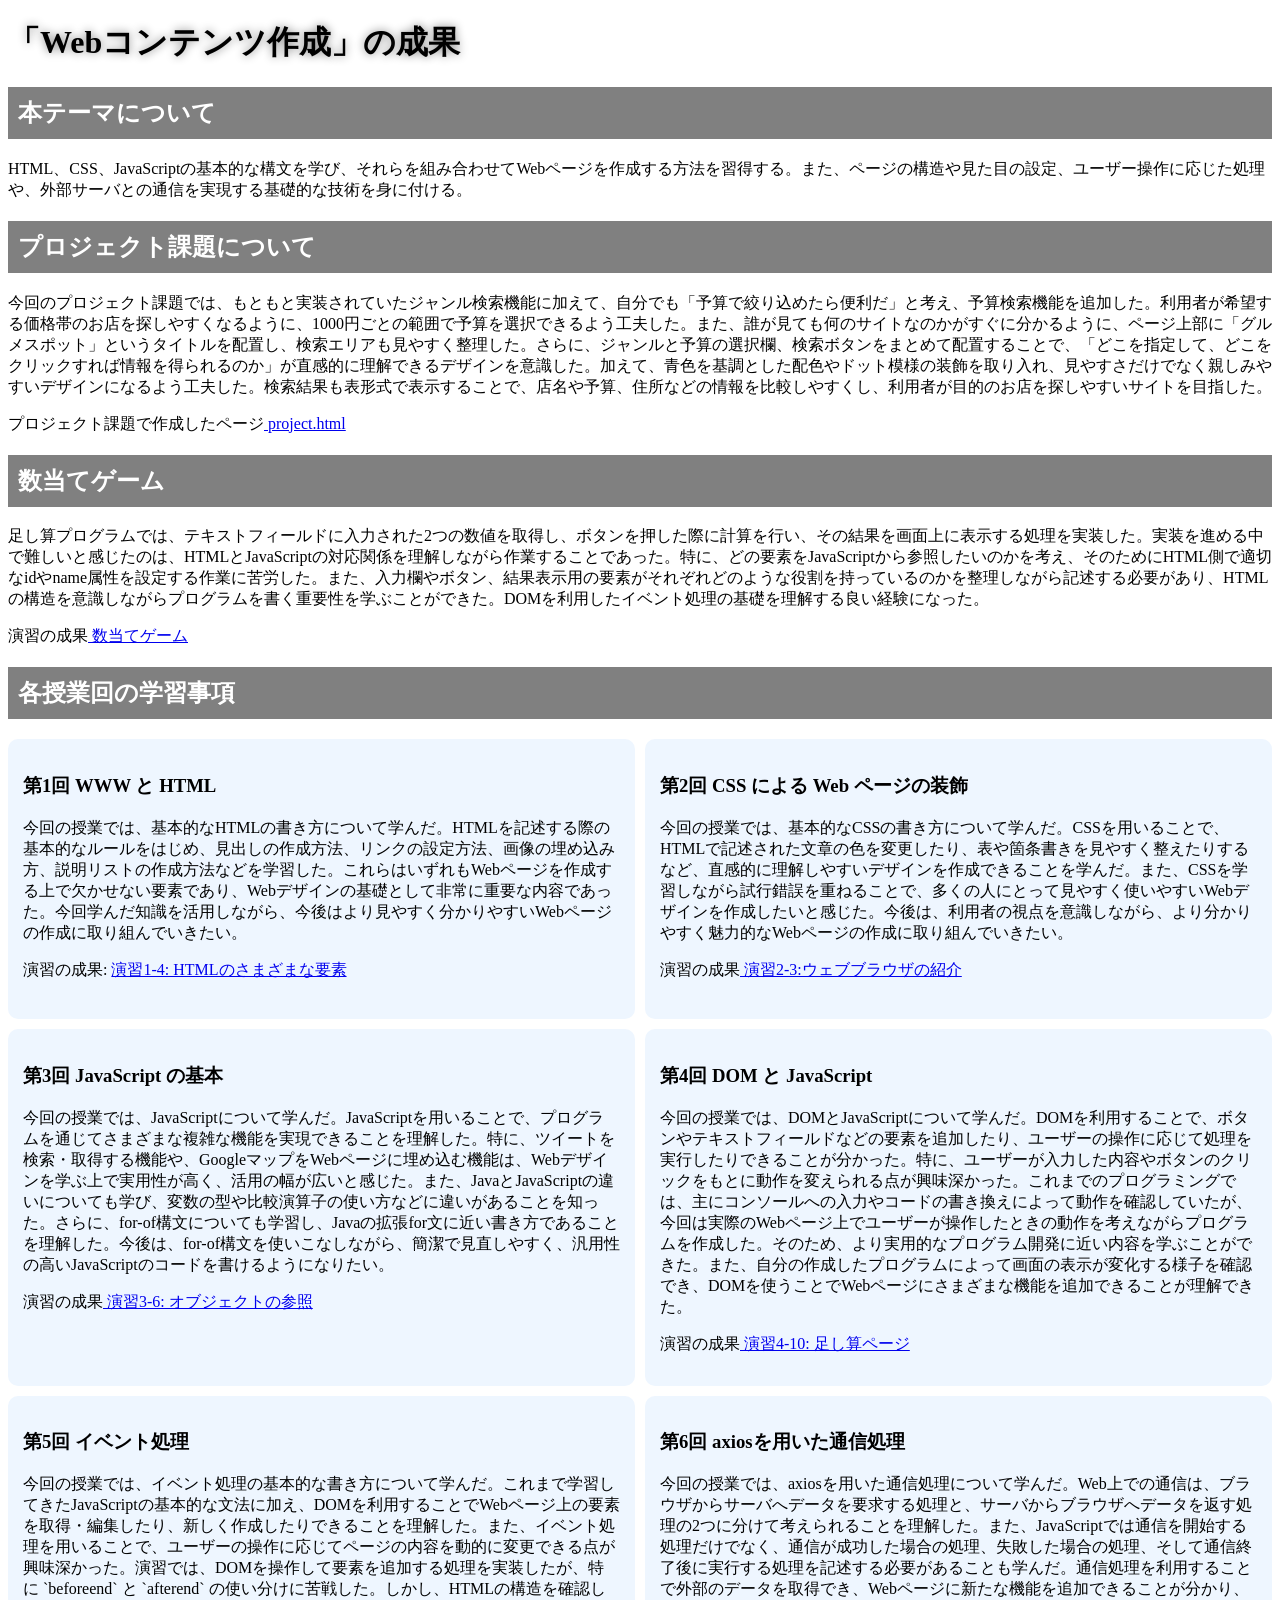
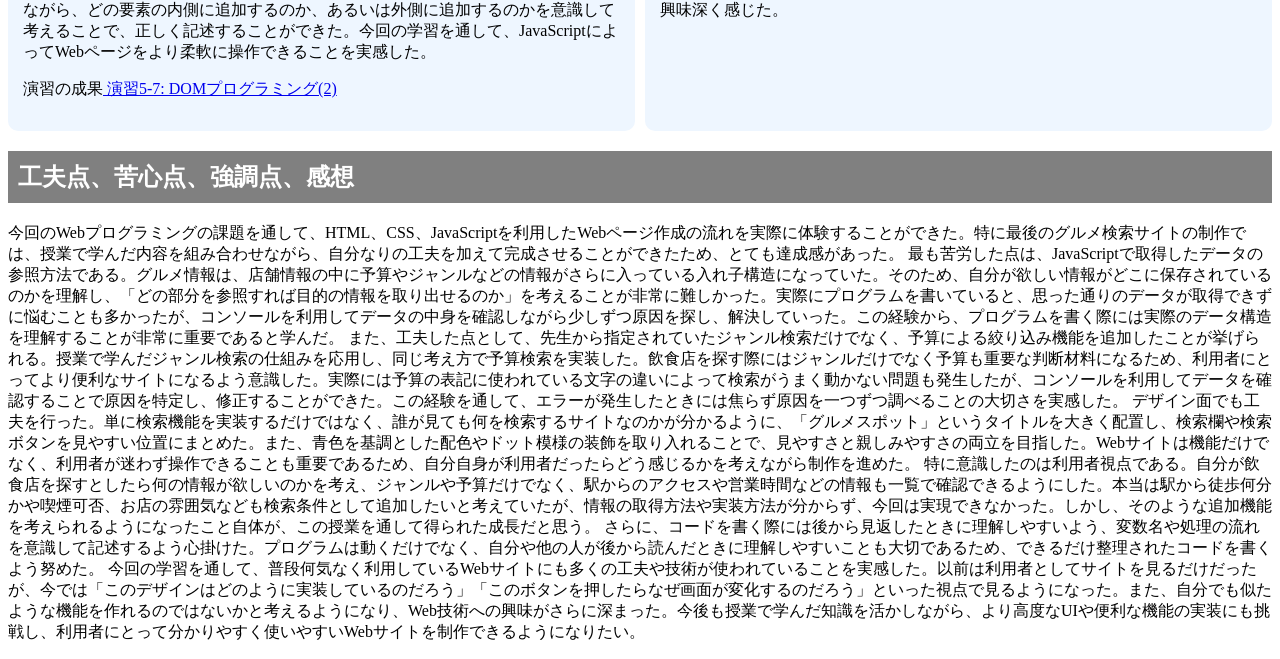
<file: index.html>
<!DOCTYPE html>
<html>
  <head>
    <meta charset="utf-8">
    <title>My test page</title>
    <link rel="stylesheet" href="practice-css/style.css">
  </head>
  <body>
    <h1>「Webコンテンツ作成」の成果</h1>
    <h2>本テーマについて</h2>
    <p>HTML、CSS、JavaScriptの基本的な構文を学び、それらを組み合わせてWebページを作成する方法を習得する。また、ページの構造や見た目の設定、ユーザー操作に応じた処理や、外部サーバとの通信を実現する基礎的な技術を身に付ける。
    </p>
    <h2>プロジェクト課題について</h2>
    <p>今回のプロジェクト課題では、もともと実装されていたジャンル検索機能に加えて、自分でも「予算で絞り込めたら便利だ」と考え、予算検索機能を追加した。利用者が希望する価格帯のお店を探しやすくなるように、1000円ごとの範囲で予算を選択できるよう工夫した。また、誰が見ても何のサイトなのかがすぐに分かるように、ページ上部に「グルメスポット」というタイトルを配置し、検索エリアも見やすく整理した。さらに、ジャンルと予算の選択欄、検索ボタンをまとめて配置することで、「どこを指定して、どこをクリックすれば情報を得られるのか」が直感的に理解できるデザインを意識した。加えて、青色を基調とした配色やドット模様の装飾を取り入れ、見やすさだけでなく親しみやすいデザインになるよう工夫した。検索結果も表形式で表示することで、店名や予算、住所などの情報を比較しやすくし、利用者が目的のお店を探しやすいサイトを目指した。</p>
    <p>プロジェクト課題で作成したページ<a href="project.html"> project.html</a></p>
    <h2>数当てゲーム</h2>
    <p>足し算プログラムでは、テキストフィールドに入力された2つの数値を取得し、ボタンを押した際に計算を行い、その結果を画面上に表示する処理を実装した。実装を進める中で難しいと感じたのは、HTMLとJavaScriptの対応関係を理解しながら作業することであった。特に、どの要素をJavaScriptから参照したいのかを考え、そのためにHTML側で適切なidやname属性を設定する作業に苦労した。また、入力欄やボタン、結果表示用の要素がそれぞれどのような役割を持っているのかを整理しながら記述する必要があり、HTMLの構造を意識しながらプログラムを書く重要性を学ぶことができた。DOMを利用したイベント処理の基礎を理解する良い経験になった。</p>
    <p>演習の成果<a href="practice-eventdom/tashizan.html"> 数当てゲーム</a></p>
    <h2>各授業回の学習事項</h2>
    <div class="grid">
      <div class="lesson">
        <h3>第1回 WWW と HTML</h3>
        <p>今回の授業では、基本的なHTMLの書き方について学んだ。HTMLを記述する際の基本的なルールをはじめ、見出しの作成方法、リンクの設定方法、画像の埋め込み方、説明リストの作成方法などを学習した。これらはいずれもWebページを作成する上で欠かせない要素であり、Webデザインの基礎として非常に重要な内容であった。今回学んだ知識を活用しながら、今後はより見やすく分かりやすいWebページの作成に取り組んでいきたい。</p>
        <p>演習の成果: <a href="practice-html/elements.html" title="演習1-4: HTMLのさまざまな要素" target="_blank">演習1-4: HTMLのさまざまな要素</a> </p>
        
      </div> 
      <div class="lesson">
        <h3>第2回 CSS による Web ページの装飾</h3>
        <p>今回の授業では、基本的なCSSの書き方について学んだ。CSSを用いることで、HTMLで記述された文章の色を変更したり、表や箇条書きを見やすく整えたりするなど、直感的に理解しやすいデザインを作成できることを学んだ。また、CSSを学習しながら試行錯誤を重ねることで、多くの人にとって見やすく使いやすいWebデザインを作成したいと感じた。今後は、利用者の視点を意識しながら、より分かりやすく魅力的なWebページの作成に取り組んでいきたい。</p>
        <p>演習の成果<a href="practice-css/browser-intro.html"> 演習2-3:ウェブブラウザの紹介</a> </p>
      </div>
      <div class="lesson">
        <h3>第3回 JavaScript の基本</h3>
        <p>今回の授業では、JavaScriptについて学んだ。JavaScriptを用いることで、プログラムを通じてさまざまな複雑な機能を実現できることを理解した。特に、ツイートを検索・取得する機能や、GoogleマップをWebページに埋め込む機能は、Webデザインを学ぶ上で実用性が高く、活用の幅が広いと感じた。また、JavaとJavaScriptの違いについても学び、変数の型や比較演算子の使い方などに違いがあることを知った。さらに、for-of構文についても学習し、Javaの拡張for文に近い書き方であることを理解した。今後は、for-of構文を使いこなしながら、簡潔で見直しやすく、汎用性の高いJavaScriptのコードを書けるようになりたい。
        </p>
        <p>演習の成果<a href="practice-js/obj-practice.html"> 演習3-6: オブジェクトの参照</a></p>
      </div>
      <div class="lesson">
        <h3>第4回 DOM と JavaScript</h3>
        <p>今回の授業では、DOMとJavaScriptについて学んだ。DOMを利用することで、ボタンやテキストフィールドなどの要素を追加したり、ユーザーの操作に応じて処理を実行したりできることが分かった。特に、ユーザーが入力した内容やボタンのクリックをもとに動作を変えられる点が興味深かった。これまでのプログラミングでは、主にコンソールへの入力やコードの書き換えによって動作を確認していたが、今回は実際のWebページ上でユーザーが操作したときの動作を考えながらプログラムを作成した。そのため、より実用的なプログラム開発に近い内容を学ぶことができた。また、自分の作成したプログラムによって画面の表示が変化する様子を確認でき、DOMを使うことでWebページにさまざまな機能を追加できることが理解できた。
        </p>
        <p>演習の成果<a href="practice-eventdom/tashizan.html"> 演習4-10: 足し算ページ</a></p>
        
      </div>
      <div class="lesson">
        <h3>第5回 イベント処理</h3>
        <p>今回の授業では、イベント処理の基本的な書き方について学んだ。これまで学習してきたJavaScriptの基本的な文法に加え、DOMを利用することでWebページ上の要素を取得・編集したり、新しく作成したりできることを理解した。また、イベント処理を用いることで、ユーザーの操作に応じてページの内容を動的に変更できる点が興味深かった。演習では、DOMを操作して要素を追加する処理を実装したが、特に `beforeend` と `afterend` の使い分けに苦戦した。しかし、HTMLの構造を確認しながら、どの要素の内側に追加するのか、あるいは外側に追加するのかを意識して考えることで、正しく記述することができた。今回の学習を通して、JavaScriptによってWebページをより柔軟に操作できることを実感した。
        </p>
        <p>演習の成果<a href="practice-dom2/dom2-exercise.html"> 演習5-7: DOMプログラミング(2)</a></p>
      </div>
      <div class="lesson">
        <h3>第6回 axiosを用いた通信処理</h3>
        <p>今回の授業では、axiosを用いた通信処理について学んだ。Web上での通信は、ブラウザからサーバへデータを要求する処理と、サーバからブラウザへデータを返す処理の2つに分けて考えられることを理解した。また、JavaScriptでは通信を開始する処理だけでなく、通信が成功した場合の処理、失敗した場合の処理、そして通信終了後に実行する処理を記述する必要があることも学んだ。通信処理を利用することで外部のデータを取得でき、Webページに新たな機能を追加できることが分かり、興味深く感じた。
        </p>
      </div>

     </div> 
    <h2>工夫点、苦心点、強調点、感想</h2>
    <p>今回のWebプログラミングの課題を通して、HTML、CSS、JavaScriptを利用したWebページ作成の流れを実際に体験することができた。特に最後のグルメ検索サイトの制作では、授業で学んだ内容を組み合わせながら、自分なりの工夫を加えて完成させることができたため、とても達成感があった。
        最も苦労した点は、JavaScriptで取得したデータの参照方法である。グルメ情報は、店舗情報の中に予算やジャンルなどの情報がさらに入っている入れ子構造になっていた。そのため、自分が欲しい情報がどこに保存されているのかを理解し、「どの部分を参照すれば目的の情報を取り出せるのか」を考えることが非常に難しかった。実際にプログラムを書いていると、思った通りのデータが取得できずに悩むことも多かったが、コンソールを利用してデータの中身を確認しながら少しずつ原因を探し、解決していった。この経験から、プログラムを書く際には実際のデータ構造を理解することが非常に重要であると学んだ。
        また、工夫した点として、先生から指定されていたジャンル検索だけでなく、予算による絞り込み機能を追加したことが挙げられる。授業で学んだジャンル検索の仕組みを応用し、同じ考え方で予算検索を実装した。飲食店を探す際にはジャンルだけでなく予算も重要な判断材料になるため、利用者にとってより便利なサイトになるよう意識した。実際には予算の表記に使われている文字の違いによって検索がうまく動かない問題も発生したが、コンソールを利用してデータを確認することで原因を特定し、修正することができた。この経験を通して、エラーが発生したときには焦らず原因を一つずつ調べることの大切さを実感した。
        デザイン面でも工夫を行った。単に検索機能を実装するだけではなく、誰が見ても何を検索するサイトなのかが分かるように、「グルメスポット」というタイトルを大きく配置し、検索欄や検索ボタンを見やすい位置にまとめた。また、青色を基調とした配色やドット模様の装飾を取り入れることで、見やすさと親しみやすさの両立を目指した。Webサイトは機能だけでなく、利用者が迷わず操作できることも重要であるため、自分自身が利用者だったらどう感じるかを考えながら制作を進めた。
        特に意識したのは利用者視点である。自分が飲食店を探すとしたら何の情報が欲しいのかを考え、ジャンルや予算だけでなく、駅からのアクセスや営業時間などの情報も一覧で確認できるようにした。本当は駅から徒歩何分かや喫煙可否、お店の雰囲気なども検索条件として追加したいと考えていたが、情報の取得方法や実装方法が分からず、今回は実現できなかった。しかし、そのような追加機能を考えられるようになったこと自体が、この授業を通して得られた成長だと思う。
        さらに、コードを書く際には後から見返したときに理解しやすいよう、変数名や処理の流れを意識して記述するよう心掛けた。プログラムは動くだけでなく、自分や他の人が後から読んだときに理解しやすいことも大切であるため、できるだけ整理されたコードを書くよう努めた。
        今回の学習を通して、普段何気なく利用しているWebサイトにも多くの工夫や技術が使われていることを実感した。以前は利用者としてサイトを見るだけだったが、今では「このデザインはどのように実装しているのだろう」「このボタンを押したらなぜ画面が変化するのだろう」といった視点で見るようになった。また、自分でも似たような機能を作れるのではないかと考えるようになり、Web技術への興味がさらに深まった。今後も授業で学んだ知識を活かしながら、より高度なUIや便利な機能の実装にも挑戦し、利用者にとって分かりやすく使いやすいWebサイトを制作できるようになりたい。</p>
  </body>
</html>
</file>
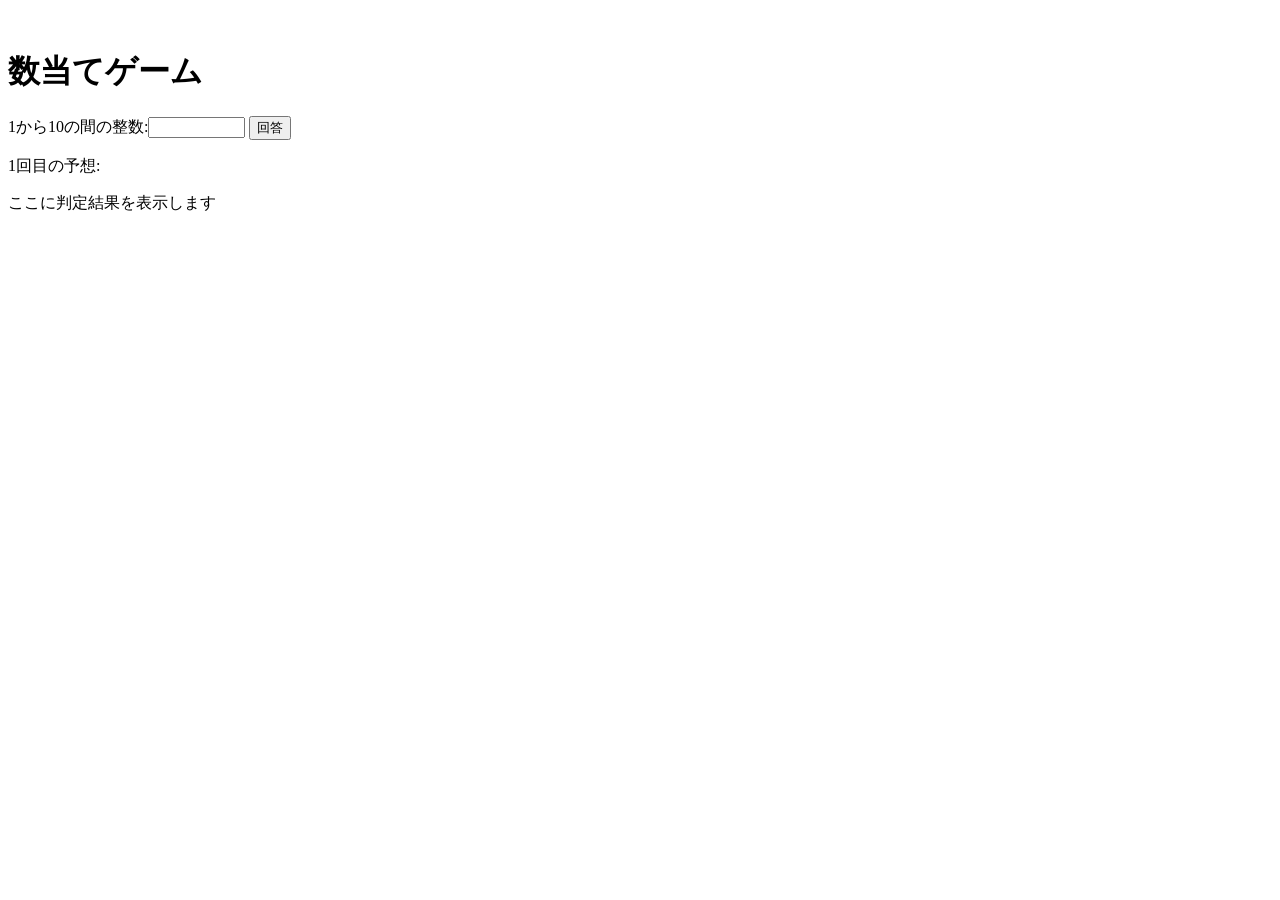
<file: kazuate.html>
<!-- 課題4-1: 数当てゲーム -->

<!DOCTYPE html>
<html>
  <head>
    <meta charset="utf-8">
    <title>数当てゲーム</title>
    <script src="kazuate.js" defer></script>
  </head>

　　<body>
    <h1>数当てゲーム</h1>
    <p>1から10の間の整数:<input type="text" name="num" id="number" size="10">
        <button id="answer">回答</button></p>
    <p>
        <span id="kaisu">1</span>回目の予想:<span id="yoso2"> </span>
        <!-- ここにテキストボックスとボタンを設置 -->
    </p>
    <p id="result">ここに判定結果を表示します</p>
</html>
</file>
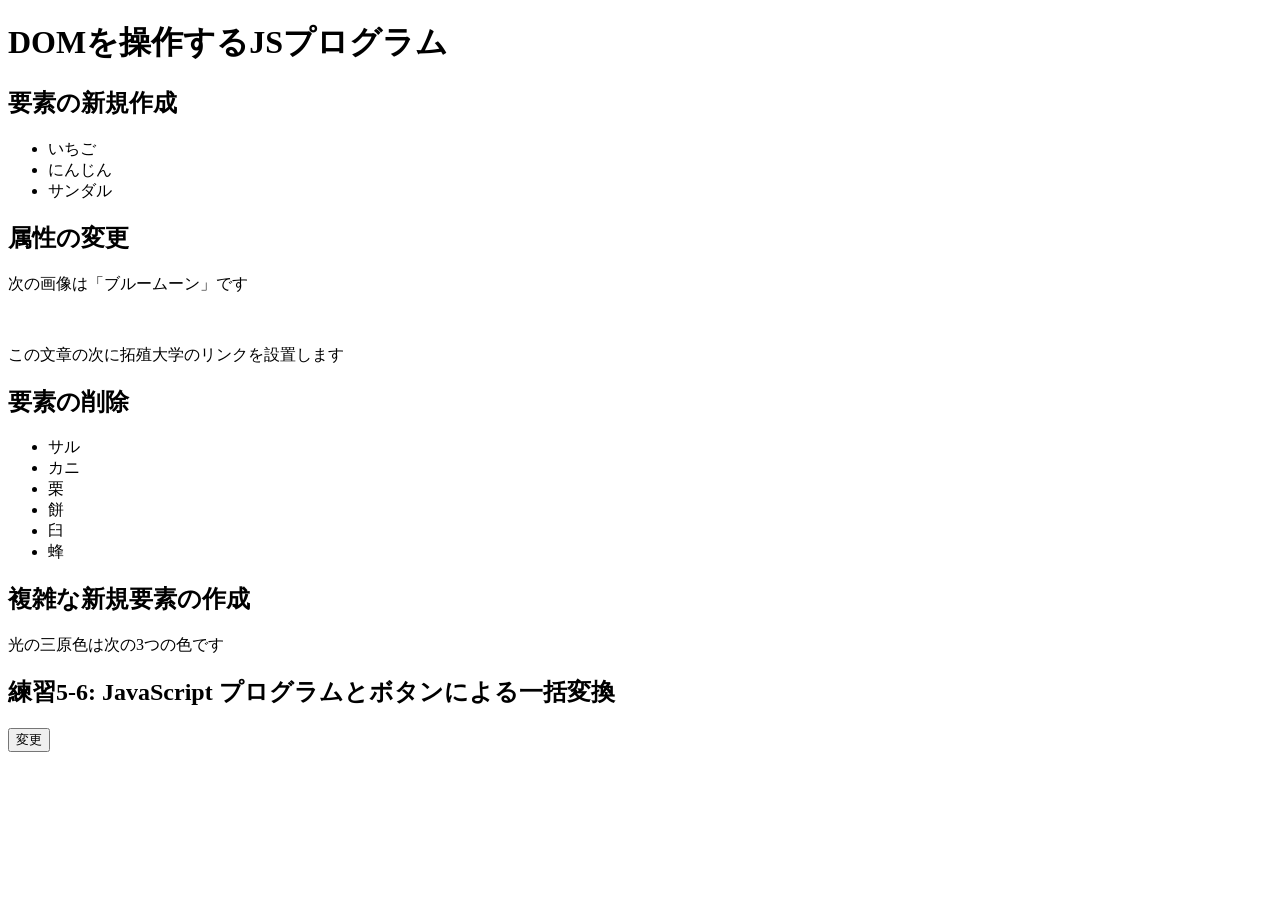
<file: practice-dom2/dom2-intro.html>
<!DOCTYPE html>
<html>
  <head>
    <title>DOMを操作するJSプログラム</title>
	<script src="dom2-intro.js" defer></script>
  </head>

  <body>
	  <h1>DOMを操作するJSプログラム</h1>

	  <h2>要素の新規作成</h2>
	  <ul id="kazoeuta">
		<li>いちご</li>
		<li>にんじん</li>
		<li>サンダル</li>
	  </ul>

	  <h2>属性の変更</h2>
	  <p>次の画像は「ブルームーン」です</p>
	  <img id="bluemoon">

	  <p id="takudai">この文章の次に拓殖大学のリンクを設置します</p>


	  <h2>要素の削除</h2>
	  <ul id="kassen">
		  <li>サル</li>
		  <li>カニ</li>
		  <li>栗</li>
		  <li id="mochi">餅</li>
		  <li>臼</li>
		  <li>蜂</li>
	  </ul>

	  <h2 id="fukuzatu">複雑な新規要素の作成</h2>
	  <p id="primary">光の三原色は次の3つの色です</p>

	  <h2>練習5-6: JavaScript プログラムとボタンによる一括変換</h2>
	  <button id="henkou">変更</button>

  </body>
</html>
</file>
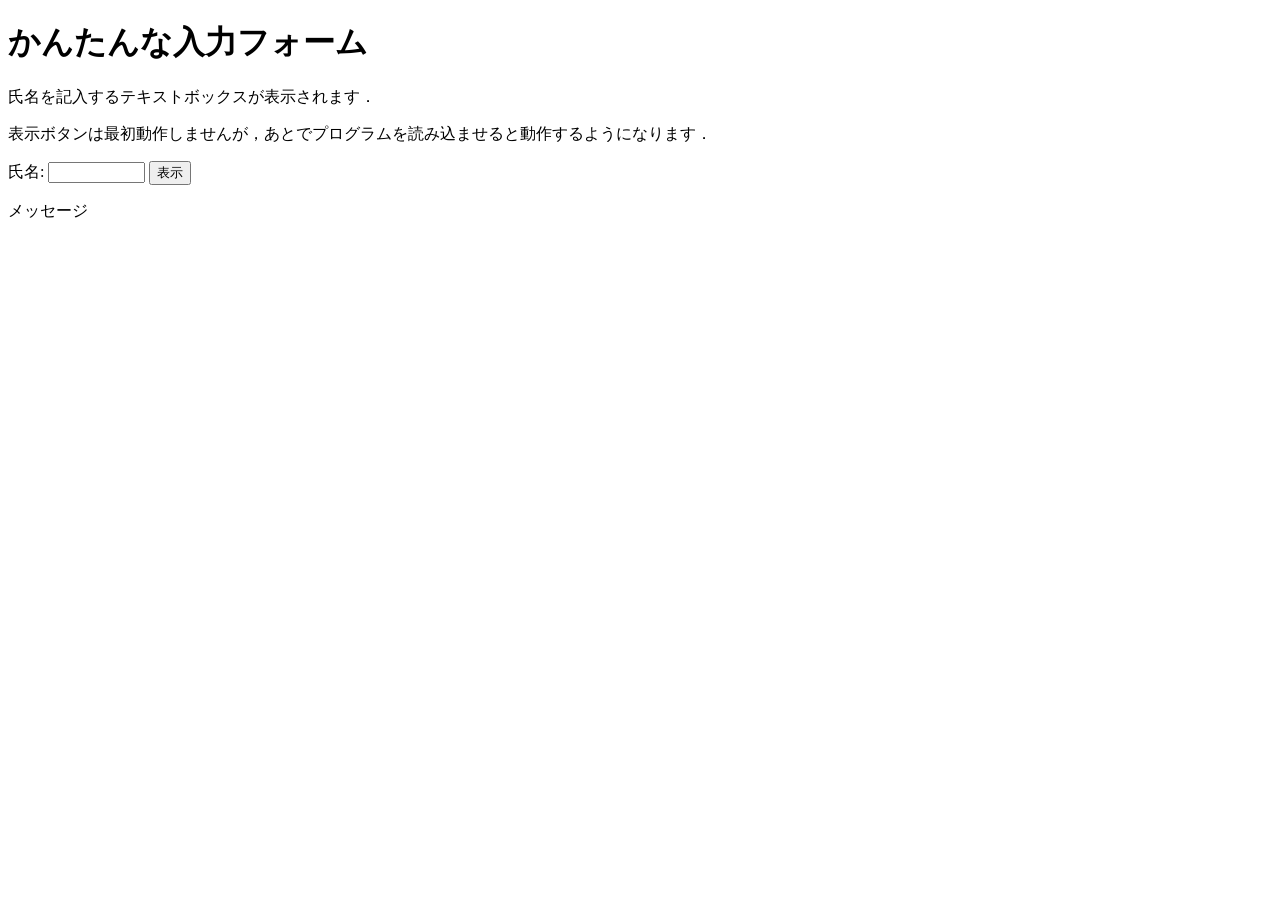
<file: practice-eventdom/input-demo.html>
<!DOCTYPE html>
<html>
  <head>
    <title>かんたんな入力フォーム</title>
    <script src="input-demo.js" defer></script>
  </head>
  </head>

  <body>
    <h1>かんたんな入力フォーム</h1>
	<p>氏名を記入するテキストボックスが表示されます．</p>
	<p>表示ボタンは最初動作しませんが，あとでプログラムを読み込ませると動作するようになります．</p>
	<label for="shimei">氏名: </label>
	<input type="text" name="shimei" size="10" id="shimei">
	<button id="print">表示</button>
	<p id="message">メッセージ</p>
  </body>
</html>
</file>
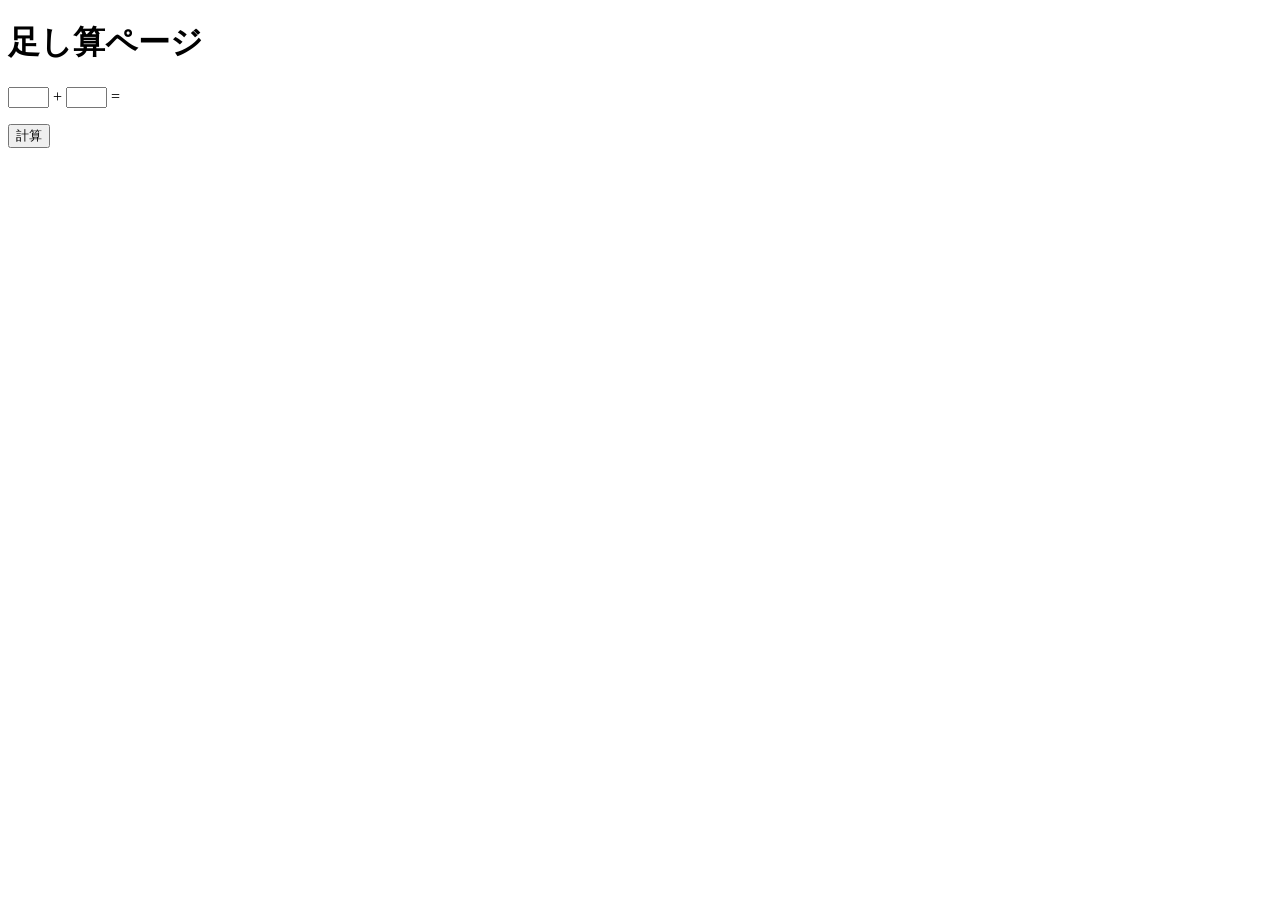
<file: practice-eventdom/tashizan.html>
<!DOCTYPE html>
<html>
  <head>
    <title>足し算ページ</title>
	<script src="tashizan.js" defer></script>
  </head>

  <body>
    <h1>足し算ページ</h1>
	<p>
	<input type="text" name="left" id="left" size="3">
	+
	<input type="text" name="right" id="right" size="3">
	=
	<span id="answer"></span>
	</p>
	<button id="calc">計算</button>
  </body>
</html>
</file>
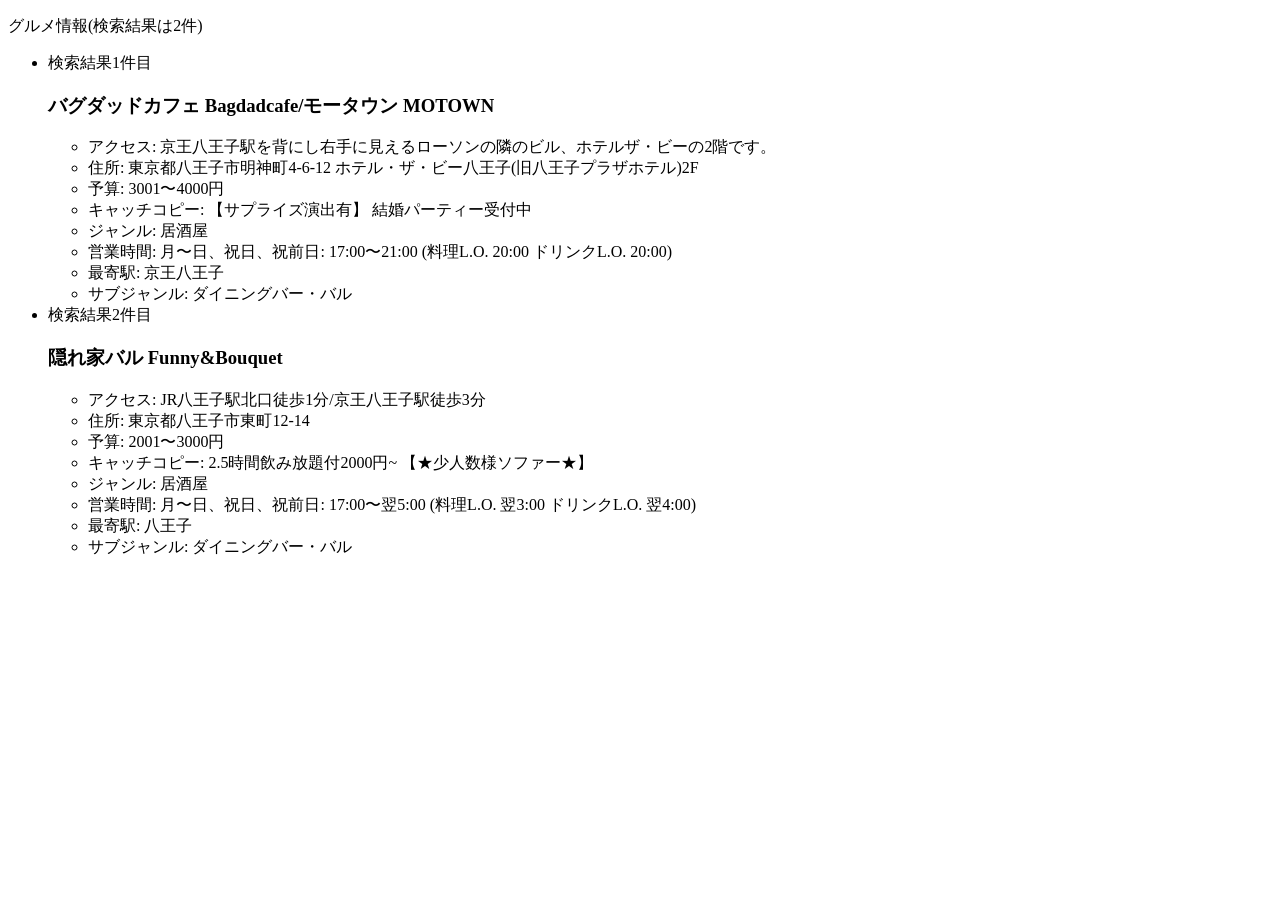
<file: practice-html/gurume.html>
<!DOCTYPE html>
<html>
  <head>
    <meta charset="utf-8">
    <title>グルメ情報</title>
  </head>
  <body>
    <p>グルメ情報(検索結果は2件)</p>
    <ul>
        <li>検索結果1件目</li>
        <h3>バグダッドカフェ Bagdadcafe/モータウン MOTOWN</h3>
        <ul>
            
            <li>アクセス: 京王八王子駅を背にし右手に見えるローソンの隣のビル、ホテルザ・ビーの2階です。</li>
            <li>住所: 東京都八王子市明神町4-6-12 ホテル・ザ・ビー八王子(旧八王子プラザホテル)2F</li>
            <li>予算: 3001〜4000円</li>
            <li>キャッチコピー: 【サプライズ演出有】 結婚パーティー受付中</li>
            <li>ジャンル: 居酒屋</li>
            <li>営業時間: 月〜日、祝日、祝前日: 17:00〜21:00 (料理L.O. 20:00 ドリンクL.O. 20:00)</li>
            <li>最寄駅: 京王八王子</li>
            <li>サブジャンル: ダイニングバー・バル</li></ul>
        <li>検索結果2件目</li>
        <h3>隠れ家バル Funny&Bouquet</h3>
        <ul>
            
            <li>アクセス: JR八王子駅北口徒歩1分/京王八王子駅徒歩3分</li>
            <li>住所: 東京都八王子市東町12-14</li>
            <li>予算: 2001〜3000円</li>
            <li>キャッチコピー: 2.5時間飲み放題付2000円~ 【★少人数様ソファー★】</li>
            <li>ジャンル: 居酒屋</li>
            <li>営業時間: 月〜日、祝日、祝前日: 17:00〜翌5:00 (料理L.O. 翌3:00 ドリンクL.O. 翌4:00)</li>
            <li>最寄駅: 八王子</li>
            <li>サブジャンル: ダイニングバー・バル</li>
  </body>
</html>
</file>
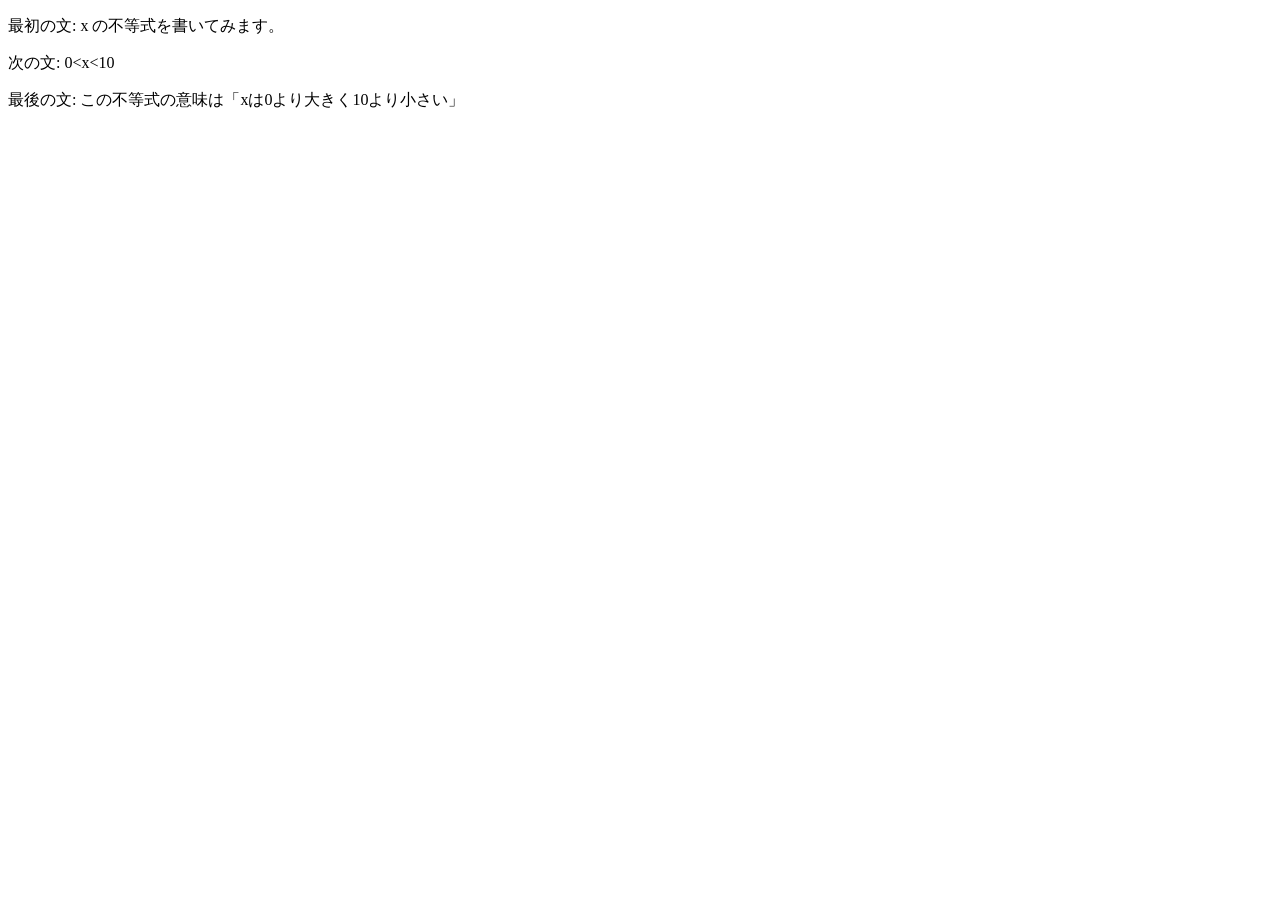
<file: practice-html/structure.html>
<!DOCTYPE html>
<html>
  <head>
    <meta charset="utf-8">
    <title>演習1-3</title>
  </head>
  <body>
    <p>最初の文: x の不等式を書いてみます。</p>
    <p>次の文: 0&lt;x&lt;10</p>
    <p>最後の文: この不等式の意味は「xは0より大きく10より小さい」</p>
    <!--<p>これは不要な文章です．</p>-->
  </body>
</html>
</file>
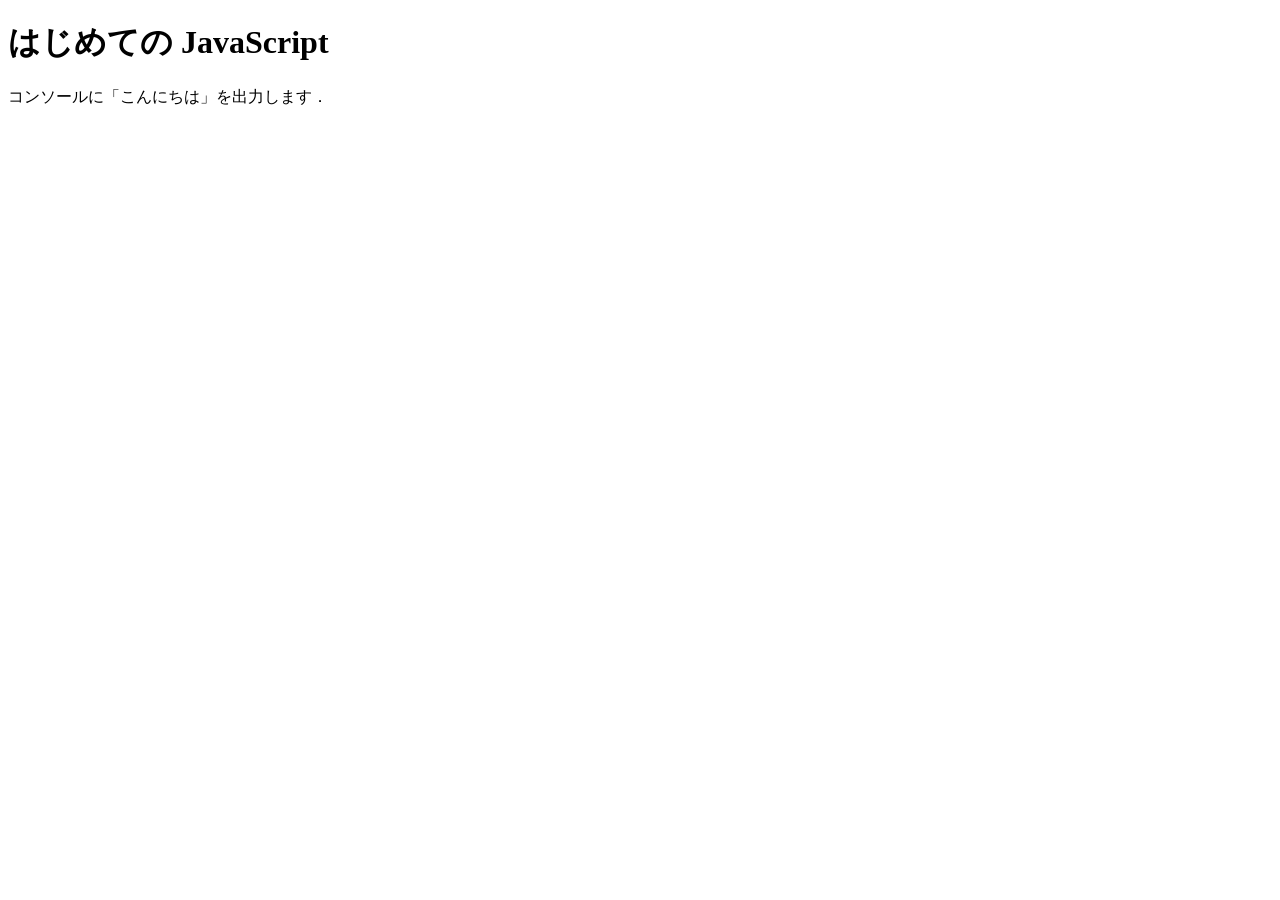
<file: practice-js/jsintro.html>
<!DOCTYPE html>
<html>
  <head>
    <meta charset="utf-8">
    <title>はじめての JavaScript</title>
    <script src="hello.js" defer></script>
  </head>

  <body>
    <h1>はじめての JavaScript</h1>

    <p>コンソールに「こんにちは」を出力します．</p>
  </body>
</html>
</file>
<file: practice-css/style.css>
h1{
    text-shadow:0 0 10px gray;
}
h2{
    background-color:gray;
}
h1{
    text-shadow:0 0 10px gray;
}

h2{
    background-color:gray;
    color:white;
    padding:10px;
}

.grid{
  display:grid;
  grid-template-columns:1fr 1fr;
  gap:10px;
}
.lesson{
  background-color:#eef6ff;

  padding:15px;

  border-radius:10px;

  min-height:250px;
}
</file>
